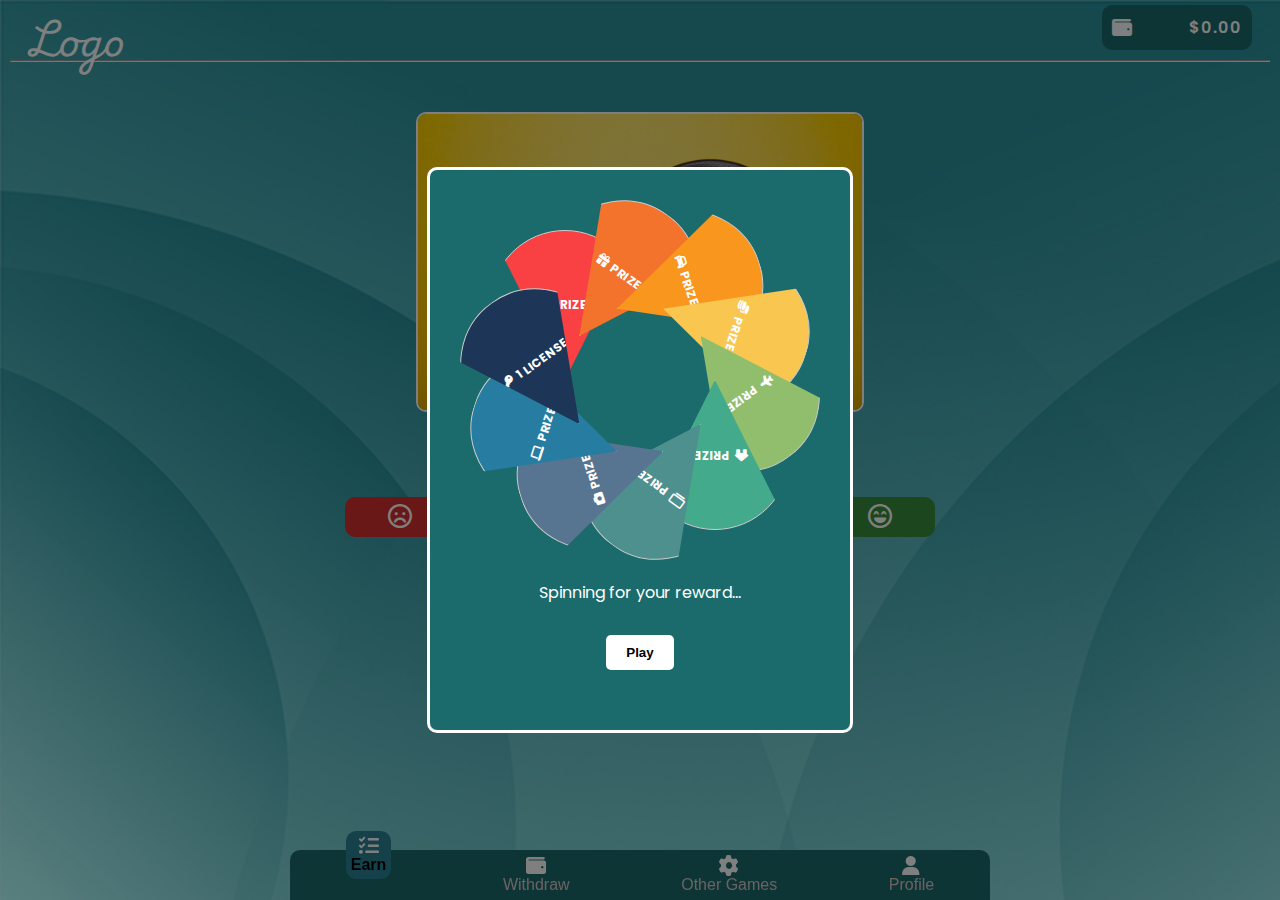
<file: index.html>
<!DOCTYPE html>
<html lang="en">
  <head>
    <meta charset="UTF-8" />
    <meta name="viewport" content="width=device-width, initial-scale=1.0" />
    <link rel="stylesheet" href="./assets/styles/styles.css" />
    <link rel="stylesheet" href="./assets/styles/spinner.css" />
    <link rel="stylesheet" href="./assets/styles/withdraw-modals.css" />
    <link rel="stylesheet" href="./assets/styles/warning-message-modal.css" />
    <link
      rel="stylesheet"
      href="https://cdnjs.cloudflare.com/ajax/libs/font-awesome/6.6.0/css/all.min.css"
    />
    <!-- <link rel="stylesheet" href="https://cdn.jsdelivr.net/npm/bootstrap@5.3.2/dist/css/bootstrap.min.css"
        integrity="sha384-T3c6CoIi6uLrA9TneNEoa7RxnatzjcDSCmG1MXxSR1GAsXEV/Dwwykc2MPK8M2HN" crossorigin="anonymous"> -->
    <link rel="preconnect" href="https://fonts.googleapis.com" />
    <link rel="preconnect" href="https://fonts.gstatic.com" crossorigin />
    <link
      href="https://fonts.googleapis.com/css2?family=Inknut+Antiqua:wght@300;400;500;600;700;800;900&display=swap"
      rel="stylesheet"
    />
    <title>Rate to get paid</title>
  </head>
  <body>
    <header>
      <nav>
        <div class="logo">Logo</div>
        <div class="reward-div">
          <div class="reward-container">
            <i class="fa-solid fa-wallet fa-lg" style="color: #ffffff"></i>
            <span id="balance"> $0.00</span>
          </div>
        </div>
      </nav>
    </header>
    <hr />
    <section>
      <div class="container" id="firework-container">
        <div class="image-viewport">
          <img id="current-image" alt="Current Image" />
          <img id="next-image" alt="Next Image" class="hidden" />
        </div>
        <audio
          id="audioPlayer"
          src="./assets/audio/cash.mp3"
          preload="auto"
        ></audio>
        <div class="question">
          What would you rate <span class="question" id="next-item"></span>?
        </div>
        <div class="rating-buttons">
          <button onclick="rateImage('worst')" class="worst firework-button">
            <i class="far fa-frown"></i>
          </button>
          <button onclick="rateImage('bad')" class="bad firework-button">
            <i class="far fa-meh"></i>
          </button>
          <button
            onclick="rateImage('neutral')"
            class="neutral firework-button"
          >
            <i class="far fa-meh-blank"></i>
          </button>
          <button onclick="rateImage('good')" class="good firework-button">
            <i class="far fa-smile"></i>
          </button>
          <button onclick="rateImage('best')" class="best firework-button">
            <i class="far fa-laugh-beam"></i>
          </button>
        </div>
      </div>
      <div class="navbar-div">
        <nav class="bottom-nav">
          <!-- <button class="nav-button" onclick="showSection('home')">
            <i class="fas fa-home"></i> Home
          </button> -->
          <button class="nav-button active" onclick="showSection('earn')">
            <i class="fas fa-tasks"></i> Earn
          </button>
          <button class="nav-button" onclick="showSection('withdraw')">
            <i class="fas fa-wallet"></i> Withdraw
          </button>
          <button class="nav-button" onclick="showSection('otherGames')">
            <i class="fas fa-cog"></i> Other Games
          </button>
          <button class="nav-button" onclick="showSection('profile')">
            <i class="fas fa-user"></i> Profile
          </button>
        </nav>
      </div>
    </section>

    <!-- Modal for withdrawal -->
    <div id="withdrawalModal" class="modal">
      <div class="modal-content">
        <!-- <span class="close" onclick="closeModal()">&times;</span> -->
        <!-- <span class="back hidden" onclick="goBack()">&#8592; Back</span> -->
        <div id="withdrawalStep1">
          <h2>Congratulations!</h2>
          <p>You can now withdraw your <span id="money-amount">money.</span></p>
          <p>Please choose where you want to withdraw:</p>
          <select id="withdrawalOptions">
            <option value="paypal">PayPal</option>
            <option value="bank">Bank Transfer</option>
            <option value="crypto">Cryptocurrency</option>
          </select>
          <button class="withdraw-button" onclick="goToStep2()">
            Withdraw
          </button>
        </div>
        <div id="withdrawalStep2" class="hidden">
          <h2>Almost Complete</h2>
          <p>
            To make your withdrawal, please complete a small registration fee,
            After the video.
          </p>
          <a href="https://go.perfectpay.com.br/PPU38CORIT3">
            <button
              id="completeButton"
              class="withdraw-button"
              onclick="completeWithdrawal()"
              disabled
            >
              Proceed to registration
            </button>
          </a>
          <div id="video-container" class="hidden">
            <video id="adVideo" width="100%" height="auto" preload="none">
              <source src="./assets/videos/vid.mp4" type="video/mp4" />
              Your browser does not support the video tag.
            </video>
            <p id="loadingMessage">Withdrawal data loading...</p>
            <div id="progressBar">
              <div id="progress"></div>
            </div>
          </div>
        </div>
      </div>
    </div>

    <!-- modal for spinner -->
    <div class="spinner-modal" id="spinner-modal">
      <div class="spinner-modal-content">
        <div class="wheel-container">
          <div class="wheel" id="wheel">
            <div
              class="segment"
              style="transform: rotate(0deg); background-color: #f94144"
            >
              <i class="fas fa-gem"></i> Prize 1
            </div>
            <div
              class="segment"
              style="transform: rotate(36deg); background-color: #f3722c"
            >
              <i class="fas fa-gift"></i> Prize 2
            </div>
            <div
              class="segment"
              style="transform: rotate(72deg); background-color: #f8961e"
            >
              <i class="fas fa-car"></i> Prize 3
            </div>
            <div
              class="segment"
              style="transform: rotate(108deg); background-color: #f9c74f"
            >
              <i class="fas fa-coins"></i> Prize 4
            </div>
            <div
              class="segment"
              style="transform: rotate(144deg); background-color: #90be6d"
            >
              <i class="fas fa-plane"></i> Prize 5
            </div>
            <div
              class="segment"
              style="transform: rotate(180deg); background-color: #43aa8b"
            >
              <i class="fas fa-home"></i> Prize 6
            </div>
            <div
              class="segment"
              style="transform: rotate(216deg); background-color: #4d908e"
            >
              <i class="fas fa-tv"></i> Prize 7
            </div>
            <div
              class="segment"
              style="transform: rotate(252deg); background-color: #577590"
            >
              <i class="fas fa-camera"></i> Prize 8
            </div>
            <div
              class="segment"
              style="transform: rotate(288deg); background-color: #277da1"
            >
              <i class="fas fa-laptop"></i> Prize 9
            </div>
            <div
              class="segment"
              style="transform: rotate(324deg); background-color: #1d3557"
            >
              <i class="fas fa-key"></i> 1 License
            </div>
          </div>
        </div>
        <p class="spinner-message">Spinning for your reward...</p>
        <button class="play-button" id="play-button">Play</button>
      </div>
    </div>

    <div class="spinner-modal-winner" id="spinner-modal-winner">
      <div class="spinner-modal-winner-content">
        <i class="fas fa-award fa-2xl" style="color: #fafcff"></i>
        <p class="winner-message">You have won 1 License!</p>
        <button
          id="firework-button"
          class="play-button"
          onclick="closeModals()"
        >
          Rate Products and Earn
        </button>
        <div id="firework-container"></div>
      </div>
    </div>

    <!-- modal for withdraw error handler -->
    <div class="withdraw-notification-modal" id="withdraw-notification-modal">
      <div class="withdraw-notification-modal-content">
        <i
          class="fas fa-triangle-exclamation fa-2xl"
          style="color: #fafcff"
        ></i>
        <p class="warning-message">Please rate atleast 5 products!</p>
        <button
          id="firework-button"
          class="play-button"
          onclick="closeModals()"
        >
          Rate Products and Earn
        </button>
      </div>
    </div>
    <script src="./assets/scripts/script.js"></script>
    <script src="./assets/scripts/modals.js"></script>
  </body>
</html>
</file>
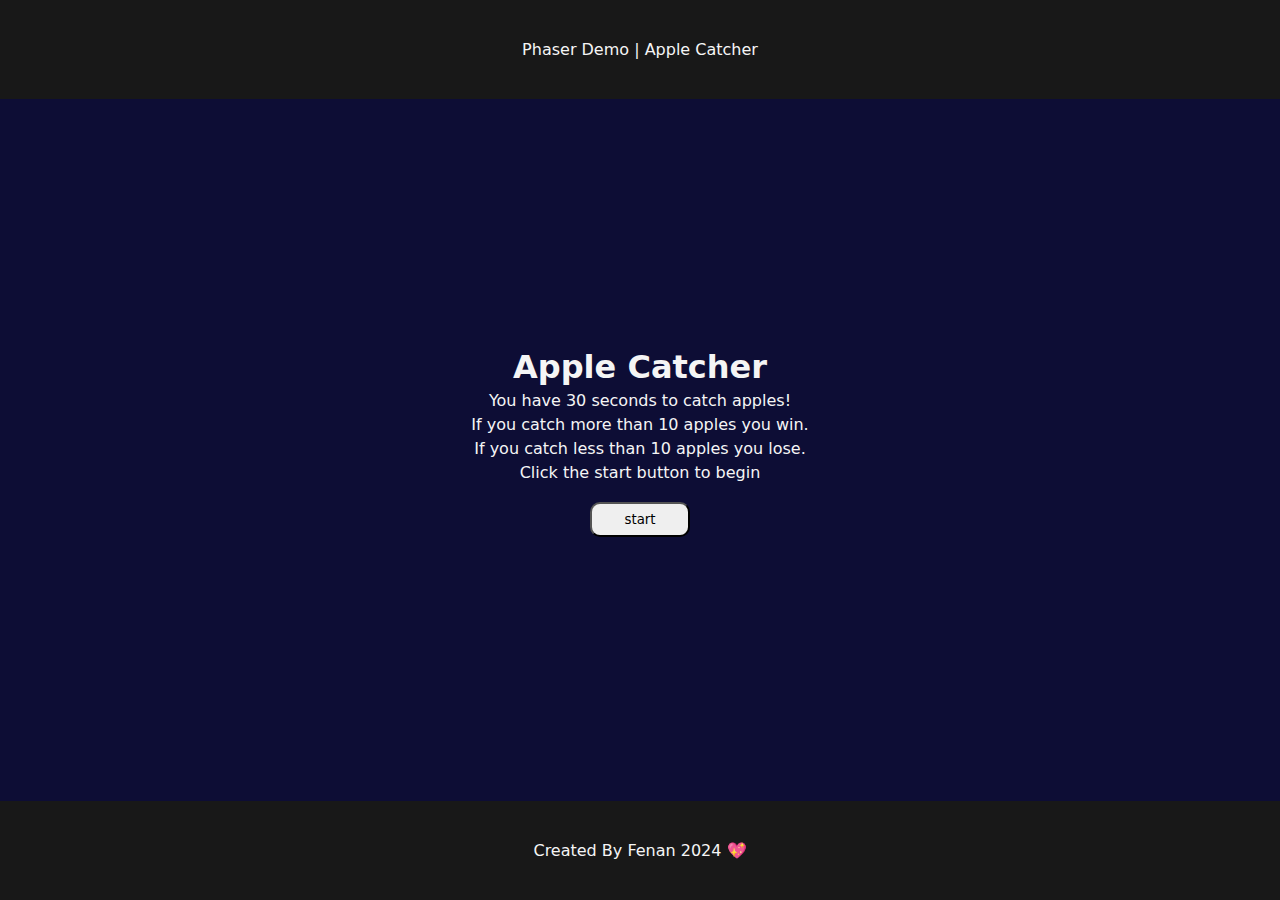
<file: game-1/index.html>
<!DOCTYPE html>
<html lang="en">
  <head>
    <meta charset="UTF-8" />
    <link rel="icon" type="image/svg+xml" href="./assets/favicon.ico" />
    <meta name="viewport" content="width=device-width, initial-scale=1.0" />
    <title>Apple Catcher</title>
    <script type="module" crossorigin src="./assets/index-1c1ca321.js"></script>
    <link rel="stylesheet" href="./assets/index-99075ab2.css">
  </head>
  <body>
    <header>
      <p>Phaser Demo | Apple Catcher</p>
    </header>
    <main>
      <canvas id="gameCanvas"></canvas>
      <div id="gameStartDiv" class="gameUI">
        <h1>Apple Catcher</h1>
        <p>You have 30 seconds to catch apples!</p>
        <p>If you catch more than 10 apples you win.</p>
        <p>If you catch less than 10 apples you lose.</p>
        <p>Click the start button to begin</p>
        <button id="gameStartBtn"><p>start</p></button>
      </div>
      <div id="gameEndDiv" class="gameUI">
        <p>Game Over</p>
        <h1>You <span id="gameWinLoseSpan"></span></h1>
        <h1>Final Score: <span id="gameEndScoreSpan"></span></h1>
        <p>Refresh the Page to play again</p>
      </div>
      </div>
    </main>
    <footer>
      <p>Created By Fenan 2024 💖</p>
    </footer>
    
  </body>
</html>
</file>
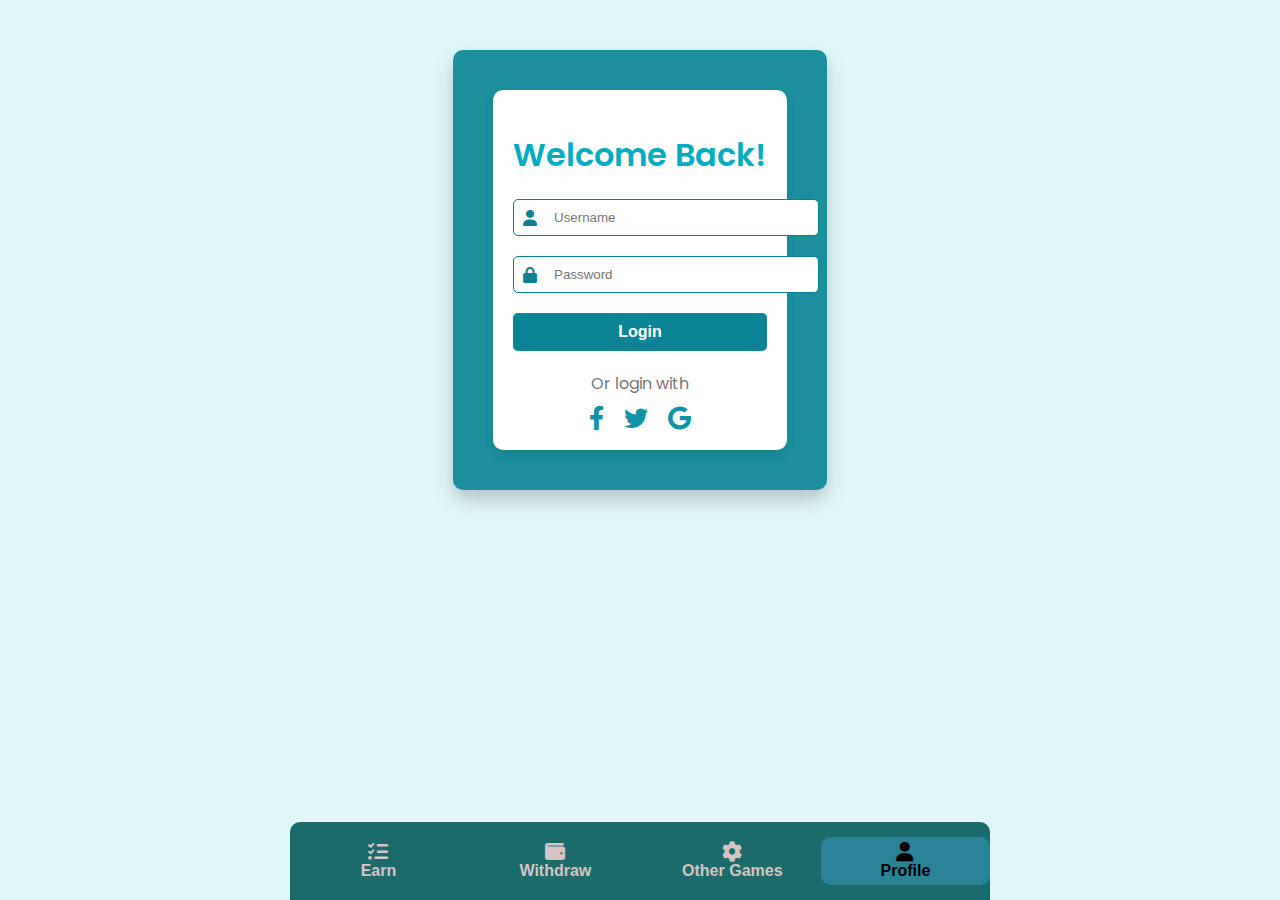
<file: bottom-navs/profile/index.html>
<!DOCTYPE html>
<html lang="en">
  <head>
    <meta charset="UTF-8" />
    <meta name="viewport" content="width=device-width, initial-scale=1.0" />
    <title>Login Page</title>
    <link rel="stylesheet" href="styles.css" />
    <link
      rel="stylesheet"
      href="https://cdnjs.cloudflare.com/ajax/libs/font-awesome/6.0.0-beta3/css/all.min.css"
    />
    <link
      href="https://fonts.googleapis.com/css2?family=Poppins:wght@400;600&display=swap"
      rel="stylesheet"
    />
  </head>
  <body>
    <div class="main-container">
      <div class="login-container">
        <div class="login-box">
          <h1>Welcome Back!</h1>
          <form>
            <div class="input-group">
              <i class="fas fa-user"></i>
              <input type="text" placeholder="Username" required />
            </div>
            <div class="input-group">
              <i class="fas fa-lock"></i>
              <input type="password" placeholder="Password" required />
            </div>
            <button type="submit">Login</button>
            <div class="social-login">
              <p>Or login with</p>
              <div class="social-icons">
                <i class="fab fa-facebook-f"></i>
                <i class="fab fa-twitter"></i>
                <i class="fab fa-google"></i>
              </div>
            </div>
          </form>
        </div>
      </div>
    </div>

    <div class="navbar-div">
      <nav class="bottom-nav">
        <button class="nav-button" onclick="showSection('earn')">
          <i class="fas fa-tasks"></i> Earn
        </button>
        <button class="nav-button" onclick="showSection('withdraw')">
          <i class="fas fa-wallet"></i> Withdraw
        </button>
        <button class="nav-button" onclick="showSection('otherGames')">
          <i class="fas fa-cog"></i> Other Games
        </button>
        <button class="nav-button active" onclick="showSection('profile')">
          <i class="fas fa-user"></i> Profile
        </button>
      </nav>
    </div>
    <script src="./script.js"></script>
  </body>
</html>
</file>
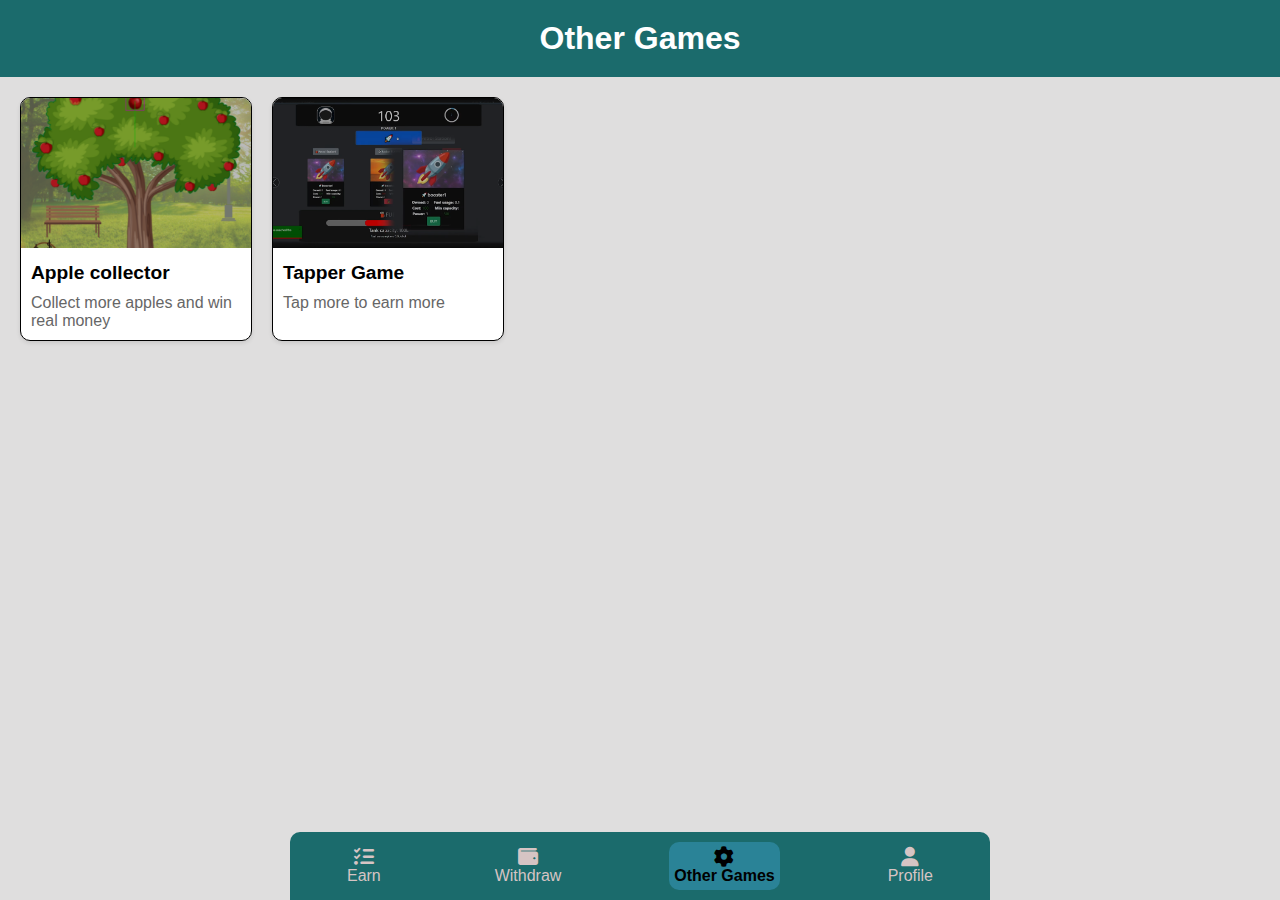
<file: bottom-navs/other-games/other-games.html>
<!DOCTYPE html>
<html lang="en">
  <head>
    <meta charset="UTF-8" />
    <meta name="viewport" content="width=device-width, initial-scale=1.0" />
    <title>Game List</title>
    <link rel="stylesheet" href="./otherGames.css" />
    <link
      rel="stylesheet"
      href="https://cdnjs.cloudflare.com/ajax/libs/font-awesome/6.6.0/css/all.min.css"
    />
  </head>
  <body>
    <header>
      <h1>Other Games</h1>
    </header>
    <div class="game-list" id="gameList">
      <div class="game-item" onclick="opengame('apple')">
        <img src="./apple.png" />
        <h2>Apple collector</h2>
        <p>Collect more apples and win real money</p>
      </div>
      <div class="game-item" onclick="opengame('tapper')">
        <img src="./tapper.png" />
        <h2>Tapper Game</h2>
        <p>Tap more to earn more</p>
      </div>
    </div>

    <div class="navbar-div">
      <nav class="bottom-nav">
        <button class="nav-button" onclick="showSection('earn')">
          <i class="fas fa-tasks"></i> Earn
        </button>
        <button class="nav-button" onclick="showSection('withdraw')">
          <i class="fas fa-wallet"></i> Withdraw
        </button>
        <button class="nav-button active" onclick="showSection('otherGames')">
          <i class="fas fa-cog"></i> Other Games
        </button>
        <button class="nav-button" onclick="showSection('profile')">
          <i class="fas fa-user"></i> Profile
        </button>
      </nav>
    </div>

    <script src="./script.js"></script>
  </body>
</html>
</file>
<file: assets/styles/styles.css>
@import url("https://fonts.googleapis.com/css2?family=Playwrite+BE+VLG:wght@100..400&display=swap");
@import url("https://fonts.googleapis.com/css2?family=Poppins:ital,wght@0,100;0,200;0,300;0,400;0,500;0,600;0,700;0,800;0,900;1,100;1,200;1,300;1,400;1,500;1,600;1,700;1,800;1,900&display=swap");

* {
  box-sizing: border-box;
  margin: 0;
  padding: 0;
  color: #fff;
  scroll-behavior: smooth;
}

body {
  margin: 0;
  padding: 0;
  width: 100%;
  height: 100vh;
  background-size: cover;
  background-image: url("/assets/images/ae91cc92-c5b4-4ff4-aa06-c86b8b7564ef.jpg");
}

nav {
  /* border: red solid; */
  display: flex;
  height: 50px;
  justify-content: space-around;
  padding: 5px 5px 0;
  /* position: fixed; */
}

.reward-div {
  /* border: white solid; */
  width: 85%;
  display: flex;
  justify-content: flex-end;
  align-items: center;
}

.logo {
  /* border: green solid; */
  font-family: "Playwrite BE VLG";
  font-weight: 900;
  font-size: 4vh;
  cursor: pointer;
}

.reward-container {
  background-color: #1b6b6c;
  padding: 5px;
  border-radius: 10px;
  display: flex;
  align-items: center;
  justify-content: space-between;
  width: 50%;
  max-width: 150px;
  padding: 10px;
}

#balance {
  font-family: "Poppins";
  font-weight: 600;
  letter-spacing: 1px;
}

hr {
  margin: 10px;
}

/* under navebar */

section {
  padding: 20px 20px 0;
  /* border: #D32F2F solid; */
  height: 89vh;
  display: flex;
  flex-direction: column;
  justify-content: space-between;
}

.container {
  /* border: yellow solid; */
  display: flex;
  flex-direction: column;
  align-items: center;
  text-align: center;
  padding: 20px;
}

.image-viewport {
  position: relative;
  min-width: 260px;
  height: 300px;
  overflow: hidden;
  margin-bottom: 20px;
  border: 2px solid #ffffff;
  border-radius: 10px;
}

.image-viewport img {
  width: 100%;
  height: 100%;
  object-fit: contain;
  transition: transform 1s;
}

.question {
  font-family: "poppins";
  font-size: 20px;
}

.hidden {
  display: none;
}

.rating-buttons {
  display: flex;
  justify-content: space-between;
  min-width: 260px;
  margin: 30px 0 0;
  width: 50%;
}

.rating-buttons button {
  /* border: red solid; */
  width: 20%;
  height: 40px;
  border: none;
  font-size: 24px;
  cursor: pointer;
  margin: 5px;
  border-radius: 10px;
}

.worst {
  background: #d32f2f;
}

.bad {
  background-color: #ff7043;
}

.neutral,
.fa-meh-blank {
  background-color: #ffeb3b;
  color: #847171;
}

.good {
  background-color: #66bb6a;
}

.best {
  background-color: #388e3c;
}

.rating-buttons button:focus {
  outline: none;
}

.navbar-div {
  /* border: black solid; */
  display: flex;
  justify-content: center;
}

.bottom-nav {
  display: flex;
  justify-content: space-around;
  align-items: center;
  width: 100%;
  background-color: #1b6b6c;
  padding: 10px 0;
  border-top-left-radius: 10px;
  border-top-right-radius: 10px;
  max-width: 700px;

  position: fixed;
  bottom: 0;
}

.nav-button {
  background: none;
  border: none;
  color: rgb(214, 196, 196);
  font-size: 16px;
  cursor: pointer;
  text-align: center;
}

.nav-button i {
  display: block;
  font-size: 20px;
}

.nav-button.active {
  font-weight: bold;
  margin-bottom: 40px;
  padding: 5px;
  background-color: #2a8397;
  border-radius: 10px;
  color: #000000;
}

/* fire works */

.firework {
  position: absolute;
  border-radius: 50%;
  background-color: rgba(255, 255, 255, 0.7);
  opacity: 0;
  pointer-events: none;
  animation: explode 1s ease-out forwards;
}

@keyframes explode {
  from {
    opacity: 1;
    transform: scale(0.5) translate(-50%, -50%);
  }
  to {
    opacity: 0;
    transform: scale(3) translate(-50%, -50%);
  }
}
</file>
<file: assets/styles/spinner.css>
/* spinner css style */

.spinner-modal,
.spinner-modal-winner {
  display: none;
  position: fixed;
  z-index: 1000;
  left: 0;
  top: 0;
  width: 100%;
  height: 100%;
  background-color: rgba(0, 0, 0, 0.5);
  justify-content: center;
  align-items: center;
}

.spinner-modal-content,
.spinner-modal-winner-content {
  border: white solid;
  background-color: #1b6b6c;
  padding: 60px;
  border-radius: 10px;
  text-align: center;
}

.spinner-message {
  font-family: "poppins";
  margin-top: 40px;
  padding: 10px;
}

.wheel-container {
  position: relative;
  width: 300px;
  height: 300px;
  margin: 0 auto;
}

.wheel {
  width: 100%;
  height: 100%;
  border-radius: 50%;
  position: relative;
  transition: transform 4s ease-out;
}

.segment {
  position: absolute;
  width: 50%;
  height: 50%;
  background-color: #f3f3f3;
  border: 1px solid #ccc;
  box-sizing: border-box;
  border-radius: 100%;
  clip-path: polygon(100% 0, 0 0, 50% 100%);
  text-align: center;
  line-height: 180%;
  transform-origin: 100% 100%;
  font-size: 12px;
  font-family: "poppins";
  color: #fff;
  display: flex;
  justify-content: center;
  align-items: center;
  font-weight: bold;
  text-transform: uppercase;
}

.segment i {
  margin-right: 5px;
}

.winner-message {
  margin-top: 20px;
  font-size: 20px;
  color: #ffffff;
  font-family: "poppins";
}

.play-button {
  margin-top: 20px;
  padding: 10px 20px;
  background-color: #ffffff;
  color: #000000;
  border: none;
  border-radius: 5px;
  cursor: pointer;
  font-weight: 700;
}

.play-button:hover {
  box-shadow: 0 0 8px white;
}
</file>
<file: assets/styles/withdraw-modals.css>
/* Modal Styles */
.modal {
  display: none;
  position: fixed;
  z-index: 1;
  left: 0;
  top: 0;
  width: 100%;
  height: 100vh;
  overflow: auto;
  background-color: rgba(0, 0, 0, 0.4);
}

.modal-content {
  text-align: center;
  font-family: "poppins";
  background-color: #2a8397;
  margin: 5% auto;
  padding: 20px;
  border: 1px solid #ffffff;
  width: 80%;
  /* height: 200px; */
  border-radius: 10px;
}

select {
  background-color: #177c93;
  padding: 5px 10px;
  border-radius: 10px;
}

.withdraw-button {
  color: black;
  background-color: #ffffff;
  border: none;
  padding: 10px;
  border-radius: 10px;
  margin: 10px;
}

.withdraw-button:hover,
.withdraw-button:active {
  color: rgb(0, 0, 0);
  transition: all 0.5s ease-in-out;
  box-shadow: 0 0 15px rgb(255, 255, 255);
}

.close {
  color: #aaa;
  float: right;
  font-size: 28px;
  font-weight: bold;
}

.close:hover,
.close:focus {
  color: black;
  text-decoration: none;
  cursor: pointer;
}

.back {
  color: #aaa;
  font-size: 18px;
  font-weight: bold;
  cursor: pointer;
  display: inline-block;
  margin-bottom: 10px;
}

.back:hover,
.back:focus {
  color: black;
  text-decoration: none;
}

.hidden {
  display: none;
}

#video-container {
  margin-top: 40px;
  width: 80%;
  margin: auto;
}

#loadingMessage {
  font-size: 16px;
  color: #fff;
  margin-top: 10px;
}

#progressBar {
  width: 100%;
  background-color: #ddd;
  margin-top: 10px;
}

#progress {
  width: 0;
  height: 20px;
  background-color: #4caf50;
}
</file>
<file: assets/styles/warning-message-modal.css>
.withdraw-notification-modal {
  display: none;
  position: fixed;
  z-index: 1;
  left: 0;
  top: 0;
  width: 100%;
  height: 100%;
  overflow: auto;
  background-color: rgba(0, 0, 0, 0.6);
}

.withdraw-notification-modal-content {
  text-align: center;
  font-family: "poppins";
  background-color: #2a8397;
  margin: 20% auto;
  padding: 20px;
  border: 1px solid #ffffff;
  width: 80%;
  height: 200px;
  border-radius: 10px;
}
</file>
<file: game-1/assets/index-99075ab2.css>
:root{font-family:Inter,system-ui,Avenir,Helvetica,Arial,sans-serif;--dkClr: #181818;--liClr: whitesmoke;--accClr: #0d0d35}*{margin:0;padding:0;box-sizing:border-box}html,body{height:100%}body{background-color:var(--dkClr);color:var(--liClr);display:flex;flex-direction:column;min-height:100vh}header,footer{display:flex;justify-content:center;align-items:center;padding:40px 20px}main{flex:1;display:flex}#gameCanvas{border:1px solid red;position:absolute;top:50%;left:50%;transform:translate(-50%,-50%);display:flex;z-index:1}.gameUI{width:100%;height:100%;background-color:var(--accClr);display:flex;flex-direction:column;justify-content:center;align-items:center;z-index:2}.gameUI *{text-align:center;margin-top:5px}#gameStartDiv{display:flex}#gameEndDiv{display:none}#gameStartBtn{display:inline-block;width:100px;padding:8px 15px;margin:20px 0;text-align:center;font-family:inherit;border-radius:10px}#gameStartBtn p{margin-top:0}#gameStartBtn:hover{background-color:var(--dkClr);border:.5px solid var(--liClr);color:var(--liClr);cursor:pointer}
</file>
<file: bottom-navs/profile/styles.css>
body {
  font-family: "Poppins", sans-serif;
  background-color: #e0f7fa;
  margin: 0;
  height: 100vh;
}

.main-container {
  padding-top: 50px;
  display: flex;
  justify-content: center;
  align-items: center;
}

.login-container {
  background: #1b8f9e;
  padding: 40px;
  border-radius: 10px;
  box-shadow: 0 10px 20px rgba(0, 0, 0, 0.2);
}

.login-box {
  background: white;
  padding: 20px;
  border-radius: 10px;
  box-shadow: 0 5px 10px rgba(0, 0, 0, 0.1);
  text-align: center;
}

.login-box h1 {
  margin-bottom: 20px;
  font-weight: 600;
  color: #00acc1;
}

.input-group {
  position: relative;
  margin-bottom: 20px;
}

.input-group i {
  position: absolute;
  left: 10px;
  top: 50%;
  transform: translateY(-50%);
  color: #107f8e;
}

.input-group input {
  width: 100%;
  padding: 10px 10px 10px 40px;
  border: 1px solid #068191;
  border-radius: 5px;
  outline: none;
  transition: all 0.3s;
}

.input-group input:focus {
  border-color: #056374;
}

button {
  width: 100%;
  padding: 10px;
  border: none;
  border-radius: 5px;
  background: #0b8596;
  color: white;
  font-size: 16px;
  font-weight: 600;
  cursor: pointer;
  transition: background 0.3s;
}

button:hover {
  background: #066e81;
}

.social-login {
  margin-top: 20px;
}

.social-login p {
  margin: 0;
  color: #777;
}

.social-icons {
  display: flex;
  justify-content: center;
  margin-top: 10px;
}

.social-icons i {
  font-size: 24px;
  margin: 0 10px;
  color: #0e94a6;
  cursor: pointer;
  transition: color 0.3s;
}

.social-icons i:hover {
  color: #007c91;
}

/* bottom navbars */

.navbar-div {
  /* border: black solid; */
  display: flex;
  justify-content: center;
}

.bottom-nav {
  display: flex;
  justify-content: space-around;
  align-items: center;
  width: 100%;
  background-color: #1b6b6c;
  padding: 10px 0;
  border-top-left-radius: 10px;
  border-top-right-radius: 10px;
  max-width: 700px;

  position: fixed;
  bottom: 0;
}

.nav-button {
  background: none;
  border: none;
  color: rgb(214, 196, 196);
  font-size: 16px;
  cursor: pointer;
  text-align: center;
}

.nav-button i {
  display: block;
  font-size: 20px;
}

.nav-button.active {
  font-weight: bold;
  /* margin-bottom: 40px; */
  padding: 5px;
  background-color: #2a8397;
  border-radius: 10px;
  color: #000000;
}
</file>
<file: bottom-navs/other-games/otherGames.css>
body {
  font-family: Arial, sans-serif;
  background-color: #dfdede;
  margin: 0;
  padding: 0;
}

header {
  background-color: #1b6b6c;
  color: white;
  padding: 20px;
  text-align: center;
}

h1 {
  margin: 0;
}

.game-list {
  display: grid;
  grid-template-columns: repeat(auto-fill, minmax(200px, 1fr));
  gap: 20px;
  padding: 20px;
}

.game-item {
  background-color: white;
  border: 1px solid #ccc;
  border-radius: 10px;
  overflow: hidden;
  box-shadow: 0 2px 4px rgba(0, 0, 0, 0.1);
  cursor: pointer;
  transition: transform 0.2s;
  border: 1px black solid;
}

.game-item:hover {
  transform: scale(1.05);
}

.game-item img {
  width: 100%;
  height: 150px;
  object-fit: cover;
}

.game-item h2 {
  font-size: 1.2em;
  margin: 10px;
}

.game-item p {
  margin: 10px;
  color: #666;
}

.game-item {
}

.game-item:hover {
  box-shadow: 0 0 10px black;
}

/* bottom navbars */

.navbar-div {
  /* border: black solid; */
  display: flex;
  justify-content: center;
}

.bottom-nav {
  display: flex;
  justify-content: space-around;
  align-items: center;
  width: 100%;
  background-color: #1b6b6c;
  padding: 10px 0;
  border-top-left-radius: 10px;
  border-top-right-radius: 10px;
  max-width: 700px;

  position: fixed;
  bottom: 0;
}

.nav-button {
  background: none;
  border: none;
  color: rgb(214, 196, 196);
  font-size: 16px;
  cursor: pointer;
  text-align: center;
}

.nav-button i {
  display: block;
  font-size: 20px;
}

.nav-button.active {
  font-weight: bold;
  /* margin-bottom: 40px; */
  padding: 5px;
  background-color: #2a8397;
  border-radius: 10px;
  color: #000000;
}
</file>
